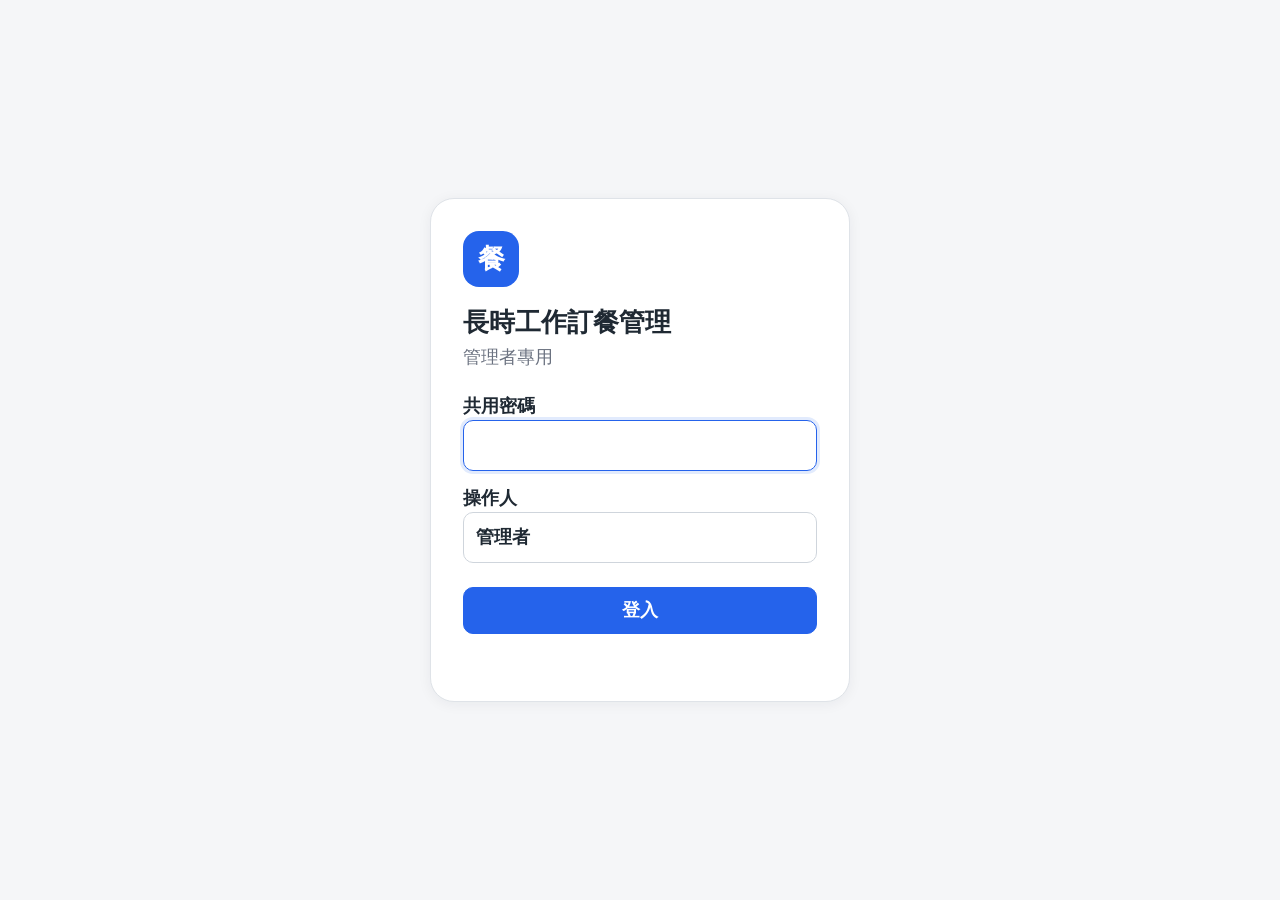
<file: index.html>
<!doctype html>
<html lang="zh-Hant">
<head>
  <meta charset="utf-8">
  <meta name="viewport" content="width=device-width,initial-scale=1,viewport-fit=cover">
  <meta name="theme-color" content="#f4f6f8">
  <title>長時工作訂餐管理</title>
  <link rel="stylesheet" href="styles.css">
</head>
<body>
  <div id="app">
    <section id="loginView" class="login-shell">
      <div class="login-card">
        <div class="brand-mark">餐</div>
        <h1>長時工作訂餐管理</h1>
        <p>管理者專用</p>
        <form id="loginForm">
          <label>共用密碼
            <input id="passwordInput" type="password" autocomplete="current-password" required autofocus>
          </label>
          <label>操作人
            <input id="actorInput" type="text" value="管理者" maxlength="20">
          </label>
          <button class="btn primary wide" type="submit">登入</button>
        </form>
        <div id="loginError" class="error-text"></div>
      </div>
    </section>

    <section id="mainView" class="app-shell hidden">
      <header class="topbar">
        <div>
          <h1>長時工作訂餐管理</h1>
          <span id="syncText">資料已同步</span>
        </div>
        <button id="logoutBtn" class="btn ghost small">登出</button>
      </header>

      <main id="content" class="content"></main>

      <nav class="bottom-nav" aria-label="主要功能">
        <button data-page="home" class="active"><span>⌂</span>首頁</button>
        <button data-page="events"><span>▣</span>活動</button>
        <button data-page="orders"><span>＋</span>訂餐</button>
        <button data-page="pickup"><span>✓</span>領餐</button>
        <button data-page="charges"><span>$</span>收費</button>
        <button data-page="more"><span>•••</span>管理</button>
      </nav>
    </section>
  </div>

  <div id="modal" class="modal hidden" role="dialog" aria-modal="true">
    <div class="modal-backdrop" data-close-modal></div>
    <div class="modal-panel">
      <button class="modal-close" data-close-modal aria-label="關閉">×</button>
      <div id="modalBody"></div>
    </div>
  </div>

  <div id="toast" class="toast hidden"></div>
  <script src="app.js?v=1.2.0"></script>
</body>
</html>
</file>
<file: styles.css>
:root{
  --bg:#f5f6f8;--card:#fff;--ink:#1f2933;--muted:#6b7280;--line:#dfe3e8;
  --blue:#2563eb;--blue-soft:#eaf1ff;--green:#17824d;--green-soft:#e7f6ed;
  --orange:#b95e08;--orange-soft:#fff3e2;--red:#c43b3b;--red-soft:#ffeded;
  --shadow:0 2px 14px rgba(25,35,50,.06);--radius:16px;
  --group-master:#6658d3;--group-day:#2a86c6;--group-shift:#28a06b;--group-other:#a06a33;
}
*{box-sizing:border-box}html{font-size:18px}body{margin:0;background:var(--bg);color:var(--ink);font-family:-apple-system,BlinkMacSystemFont,"Segoe UI","Noto Sans TC","PingFang TC",Arial,sans-serif;line-height:1.5}
button,input,select,textarea{font:inherit}button{cursor:pointer}.hidden{display:none!important}
.login-shell{min-height:100vh;display:grid;place-items:center;padding:24px}.login-card{width:min(420px,100%);background:#fff;border:1px solid var(--line);border-radius:24px;padding:32px;box-shadow:var(--shadow)}
.brand-mark{width:56px;height:56px;border-radius:16px;background:var(--blue);color:#fff;display:grid;place-items:center;font-weight:800;font-size:1.5rem}.login-card h1{margin:16px 0 2px;font-size:1.45rem}.login-card p{margin:0 0 22px;color:var(--muted)}
label{display:block;font-weight:700;margin:14px 0 6px}input,select,textarea{width:100%;border:1px solid #cfd5dc;border-radius:10px;padding:11px 12px;background:#fff;color:var(--ink)}input:focus,select:focus,textarea:focus{outline:3px solid rgba(37,99,235,.13);border-color:var(--blue)}textarea{min-height:80px;resize:vertical}
.btn{border:1px solid var(--line);border-radius:10px;padding:9px 14px;background:#fff;color:var(--ink);font-weight:750}.btn:hover{filter:brightness(.98)}.btn.primary{background:var(--blue);border-color:var(--blue);color:#fff}.btn.success{background:var(--green);border-color:var(--green);color:#fff}.btn.danger{background:#fff;color:var(--red);border-color:#e7b8b8}.btn.ghost{background:transparent}.btn.small{font-size:.9rem;padding:6px 10px}.btn.wide{width:100%;margin-top:18px}.btn:disabled{opacity:.45;cursor:not-allowed}
.error-text{color:var(--red);min-height:1.4em;margin-top:10px;font-weight:700}
.app-shell{min-height:100vh;padding-bottom:86px}.topbar{height:76px;background:#fff;border-bottom:1px solid var(--line);display:flex;align-items:center;justify-content:space-between;padding:0 22px;position:sticky;top:0;z-index:15}.topbar h1{font-size:1.08rem;margin:0}.topbar span{color:var(--muted);font-size:.75rem}
.content{max-width:1120px;margin:0 auto;padding:22px}.page-title{display:flex;align-items:flex-end;justify-content:space-between;gap:14px;margin-bottom:18px}.page-title h2{font-size:1.45rem;margin:0}.page-title p{margin:2px 0 0;color:var(--muted)}
.grid{display:grid;gap:14px}.grid.cols-3{grid-template-columns:repeat(3,1fr)}.grid.cols-2{grid-template-columns:repeat(2,1fr)}.card{background:var(--card);border:1px solid var(--line);border-radius:var(--radius);box-shadow:var(--shadow);padding:18px}.card h3{margin:0 0 8px}.card p{margin:4px 0;color:var(--muted)}
.status-card{min-height:144px;display:flex;flex-direction:column;justify-content:space-between}.status-card .count{font-size:2rem;font-weight:850;line-height:1}.status-card.register{border-left:5px solid var(--blue)}.status-card.pickup{border-left:5px solid var(--orange)}.status-card.money{border-left:5px solid var(--green)}
.section-head{display:flex;align-items:center;justify-content:space-between;gap:10px;margin:24px 0 10px}.section-head h3{margin:0}.list{display:grid;gap:9px}.row{display:flex;align-items:center;gap:12px;background:#fff;border:1px solid var(--line);border-radius:12px;padding:12px 14px}.row-main{min-width:0;flex:1}.row-main strong{display:block}.row-main small{color:var(--muted)}.row-actions{display:flex;gap:7px;flex-wrap:wrap;justify-content:flex-end}
.badge{display:inline-flex;align-items:center;gap:5px;border-radius:99px;padding:3px 8px;background:#eef1f4;color:#4b5563;font-size:.78rem;font-weight:750}.badge.blue{background:var(--blue-soft);color:var(--blue)}.badge.green{background:var(--green-soft);color:var(--green)}.badge.orange{background:var(--orange-soft);color:var(--orange)}.badge.red{background:var(--red-soft);color:var(--red)}
.dot{width:10px;height:10px;border-radius:3px;display:inline-block;flex:0 0 auto}.dot.師級{background:var(--group-master)}.dot.常日{background:var(--group-day)}.dot.輪班{background:var(--group-shift)}.dot.其他{background:var(--group-other)}
.toolbar{display:flex;gap:10px;align-items:end;flex-wrap:wrap;margin-bottom:14px}.toolbar>label{min-width:180px;flex:1;margin:0}.toolbar .btn{margin-bottom:0}.form-grid{display:grid;grid-template-columns:repeat(2,minmax(0,1fr));gap:12px}.form-grid label{margin:0}.form-grid .span-2{grid-column:1/-1}
.meal-grid{display:grid;grid-template-columns:repeat(2,1fr);gap:10px;margin-top:14px}.meal-tile{border:1px solid var(--line);border-radius:12px;padding:12px}.meal-tile strong{display:block}.meal-tile small{color:var(--muted)}
.person-order{align-items:flex-start}.order-lines{font-size:.9rem;margin-top:4px}.order-lines span{display:inline-block;background:#f2f4f6;border-radius:7px;padding:2px 6px;margin:2px 3px 2px 0}
.menu-edit-row{display:grid;grid-template-columns:1fr 110px auto;gap:8px;align-items:center}.menu-edit-row input{padding:8px}.quantity-grid{display:grid;gap:8px}.quantity-row{display:grid;grid-template-columns:1fr 92px 72px;gap:8px;align-items:center;border-bottom:1px solid #eee;padding:8px 0}.quantity-row:last-child{border-bottom:0}.quantity-row input{padding:8px;text-align:center}.money{font-variant-numeric:tabular-nums;font-weight:800}
.summary-strip{display:flex;gap:8px;overflow:auto;padding:2px 0 12px;position:sticky;top:76px;background:var(--bg);z-index:8}.summary-pill{flex:0 0 auto;background:#fff;border:1px solid var(--line);border-radius:99px;padding:8px 12px;font-weight:800;box-shadow:var(--shadow)}
.pickup-row.done{opacity:.62;background:#f7fbf8}.pickup-row .name{font-size:1.05rem}.pickup-row .pickup-items{font-size:.88rem;color:#4b5563}
.fee-share{background:#fff;border:1px solid #cfd5dc;border-radius:12px;overflow:hidden}.fee-share-head{display:flex;justify-content:space-between;background:#f2f4f6;padding:12px 14px;font-weight:850}.fee-share .fee-row{display:grid;grid-template-columns:1fr 110px 90px;gap:10px;padding:10px 14px;border-top:1px solid #e5e7eb;align-items:center}.paid{color:var(--green);font-weight:800}.unpaid{color:var(--red);font-weight:800}
.tabs{display:flex;gap:8px;margin-bottom:14px;overflow:auto}.tabs button{white-space:nowrap}.tabs .active{background:var(--ink);color:#fff;border-color:var(--ink)}
.bottom-nav{position:fixed;left:0;right:0;bottom:0;height:72px;background:rgba(255,255,255,.97);border-top:1px solid var(--line);display:grid;grid-template-columns:repeat(6,1fr);z-index:20;padding-bottom:env(safe-area-inset-bottom)}.bottom-nav button{border:0;background:transparent;color:#667085;font-size:.72rem;font-weight:750;display:flex;flex-direction:column;align-items:center;justify-content:center;gap:2px}.bottom-nav button span{font-size:1.15rem;line-height:1}.bottom-nav button.active{color:var(--blue);background:#f3f7ff}
.modal{position:fixed;inset:0;z-index:50;display:grid;place-items:end center}.modal-backdrop{position:absolute;inset:0;background:rgba(16,24,40,.45)}.modal-panel{position:relative;width:min(650px,100%);max-height:88vh;overflow:auto;background:#fff;border-radius:22px 22px 0 0;padding:24px;box-shadow:0 -8px 30px rgba(0,0,0,.14)}.modal-close{position:absolute;right:12px;top:10px;border:0;background:transparent;font-size:1.7rem;color:#667085}.modal-panel h3{margin-top:0;padding-right:30px}.toast{position:fixed;left:50%;bottom:90px;transform:translateX(-50%);background:#18212b;color:#fff;padding:10px 16px;border-radius:10px;z-index:80;box-shadow:var(--shadow);font-weight:700}
.empty{text-align:center;color:var(--muted);padding:34px 15px}.danger-zone{border-color:#efcaca}.desktop-only{display:block}
@media(max-width:760px){html{font-size:18px}.topbar{height:68px;padding:0 14px}.topbar h1{font-size:1rem}.content{padding:14px}.grid.cols-3,.grid.cols-2{grid-template-columns:1fr}.status-card{min-height:112px}.status-card .count{font-size:1.65rem}.page-title{align-items:flex-start}.page-title h2{font-size:1.3rem}.row{padding:12px;align-items:flex-start}.row-actions{max-width:46%}.form-grid,.meal-grid{grid-template-columns:1fr}.form-grid .span-2{grid-column:auto}.menu-edit-row{grid-template-columns:1fr 88px;}.menu-edit-row .btn{grid-column:1/-1}.fee-share .fee-row{grid-template-columns:1fr 88px 72px;padding:9px 10px}.bottom-nav{height:70px}.bottom-nav button{font-size:.66rem}.modal-panel{padding:20px 15px}.summary-strip{top:68px}.desktop-only{display:none}}
@media(min-width:761px){.bottom-nav{left:50%;right:auto;transform:translateX(-50%);width:min(780px,100%);border:1px solid var(--line);border-bottom:0;border-radius:16px 16px 0 0}}
</file>
